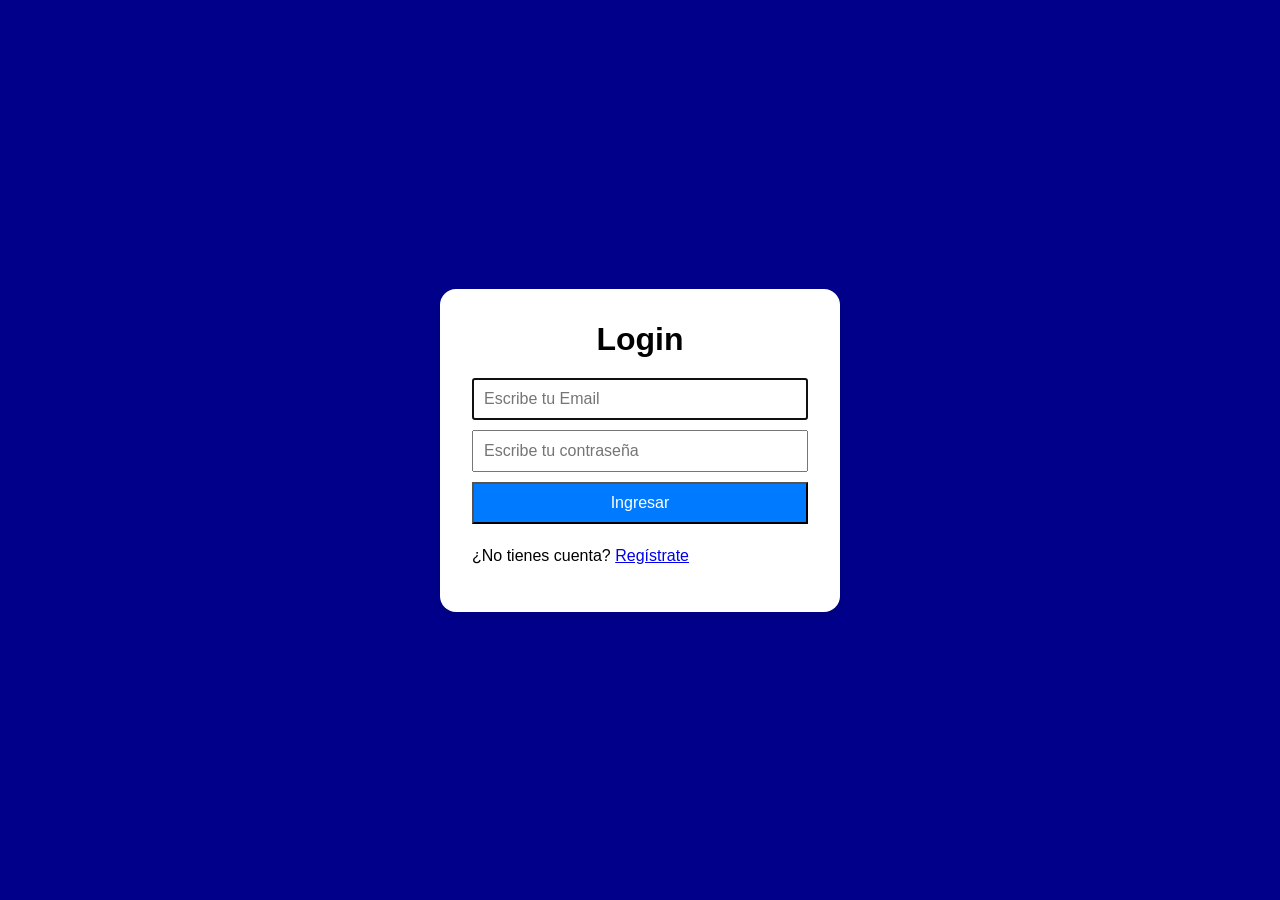
<file: Recursos autenticación/index.html>
<!DOCTYPE html>
<html lang="es">
<head>
    <title>Home</title>
    <link rel="stylesheet" href="./css/style.css">
    <link rel="shortcut icon" href="./imagen/favicon.ico" type="image/x-icon">
</head>
<body>
    <div class="bienvenido">
        <h1 id="saludo"></h1>
        <button id="logout">Salir</button>
    </div>

    <script src="./js/index.js"></script>
</body>
</html>
</file>
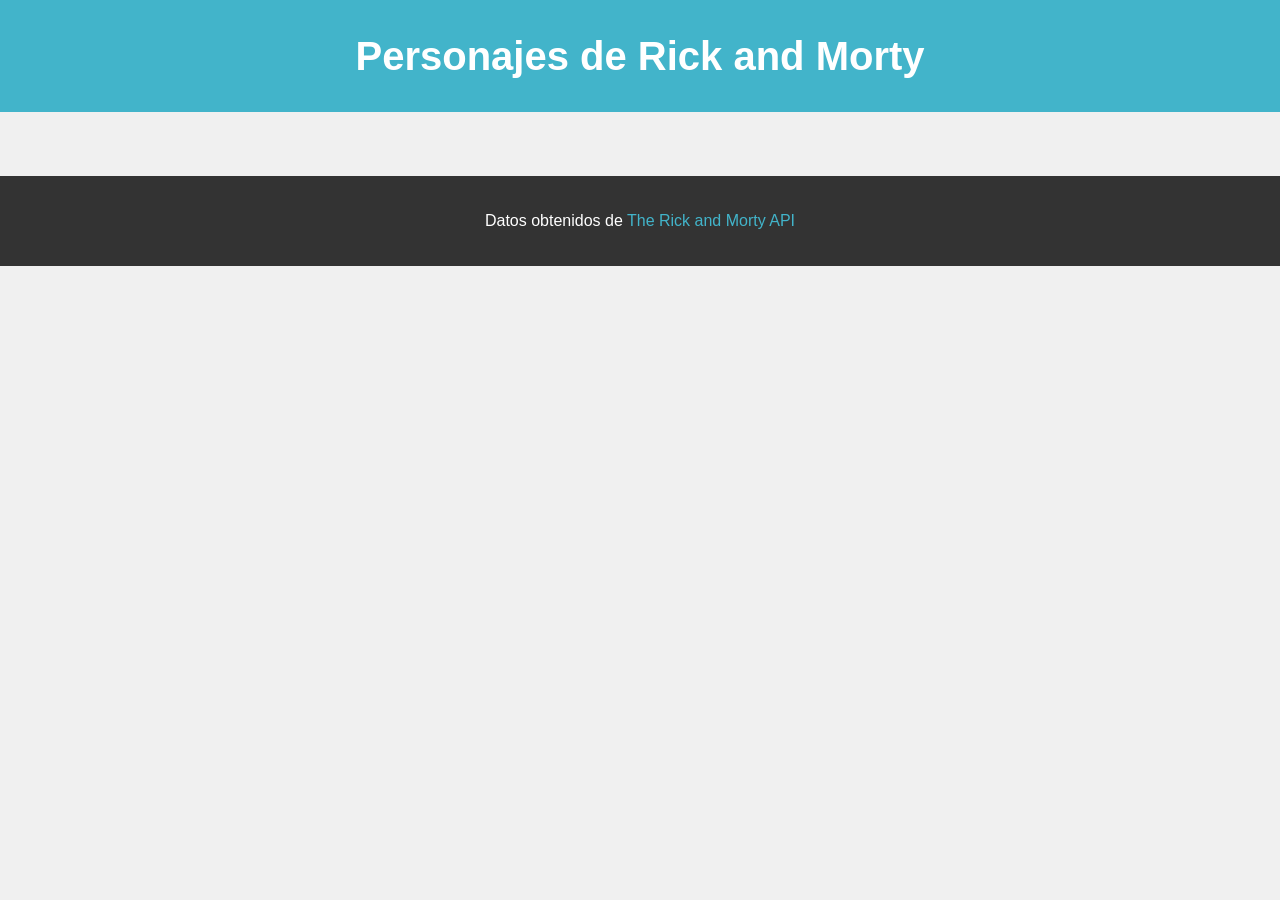
<file: RickAndMorty - template/index.html>
<!DOCTYPE html>
<html lang="es">
<head>
    <meta charset="UTF-8">
    <meta name="viewport" content="width=device-width, initial-scale=1.0">
    <title>Personajes de Rick and Morty</title>
    <link rel="stylesheet" href="styles.css">
</head>
<body>
    <header>
        <h1>Personajes de Rick and Morty</h1>
    </header>
    
    <main>
        <div id="characters-container" class="characters-grid"></div>
    </main>

    <footer>
        <p>Datos obtenidos de <a href="https://rickandmortyapi.com/" target="_blank">The Rick and Morty API</a></p>
    </footer>

    <script src="script.js"></script>
</body>
</html>
</file>
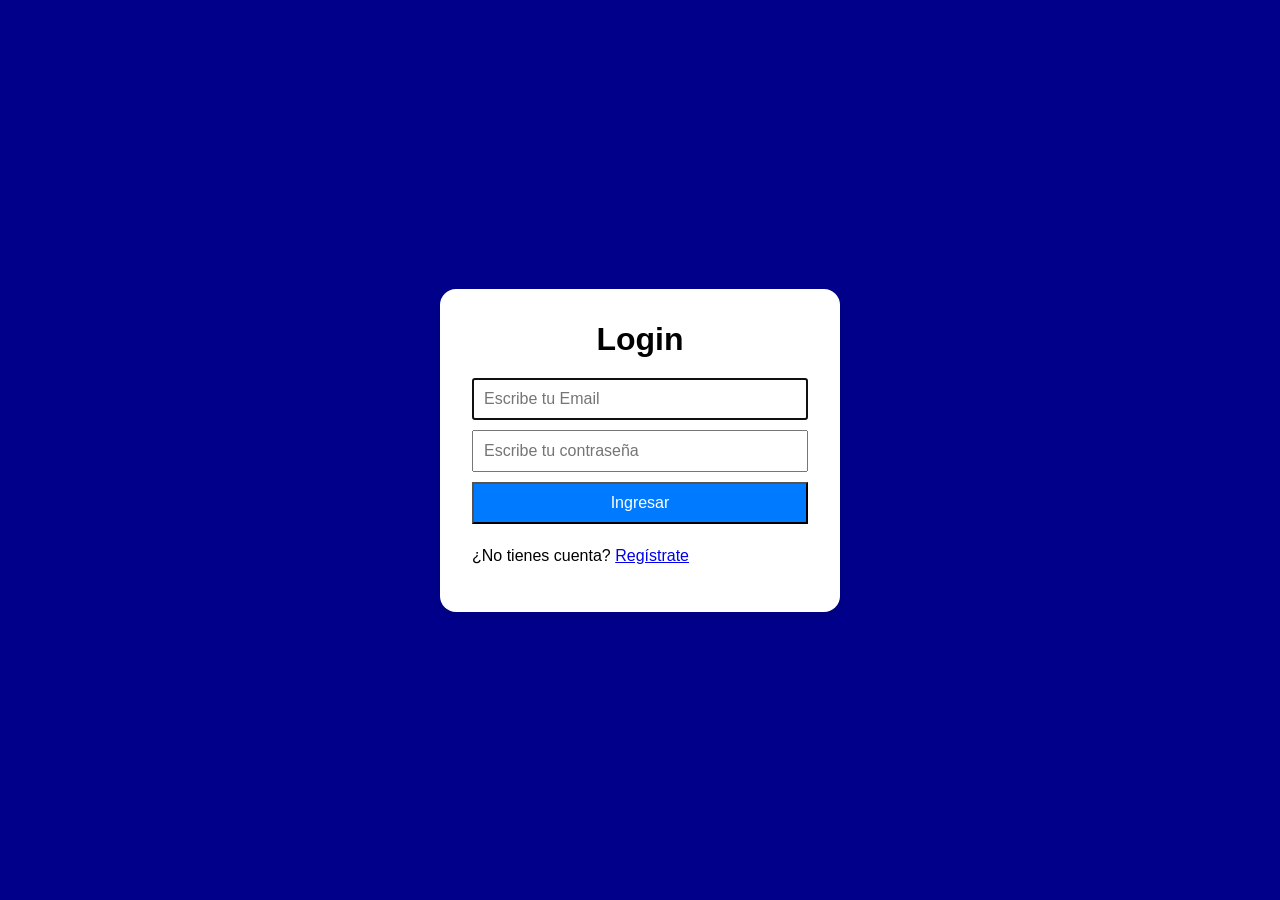
<file: Recursos autenticación/login.html>
<!DOCTYPE html>
<html lang="es">
<head>
    <title>Login</title>
    <link rel="stylesheet" href="./css/style.css">
    <link rel="shortcut icon" href="./imagen/favicon.ico" type="image/x-icon">
</head>
<body>

    <div class="form-container">
        <h1>Login</h1>
        <form id="loginForm">
            <input type="email" id="email" placeholder="Escribe tu Email" required autofocus>
            <input type="password" id="password" placeholder="Escribe tu contraseña" required>
            <button type="submit">Ingresar</button>
        </form>
        <br>
        <p>¿No tienes cuenta? <a href="registro.html">Regístrate</a></p>
    </div>

    <script src="./js/login.js"></script>
</body>
</html>
</file>
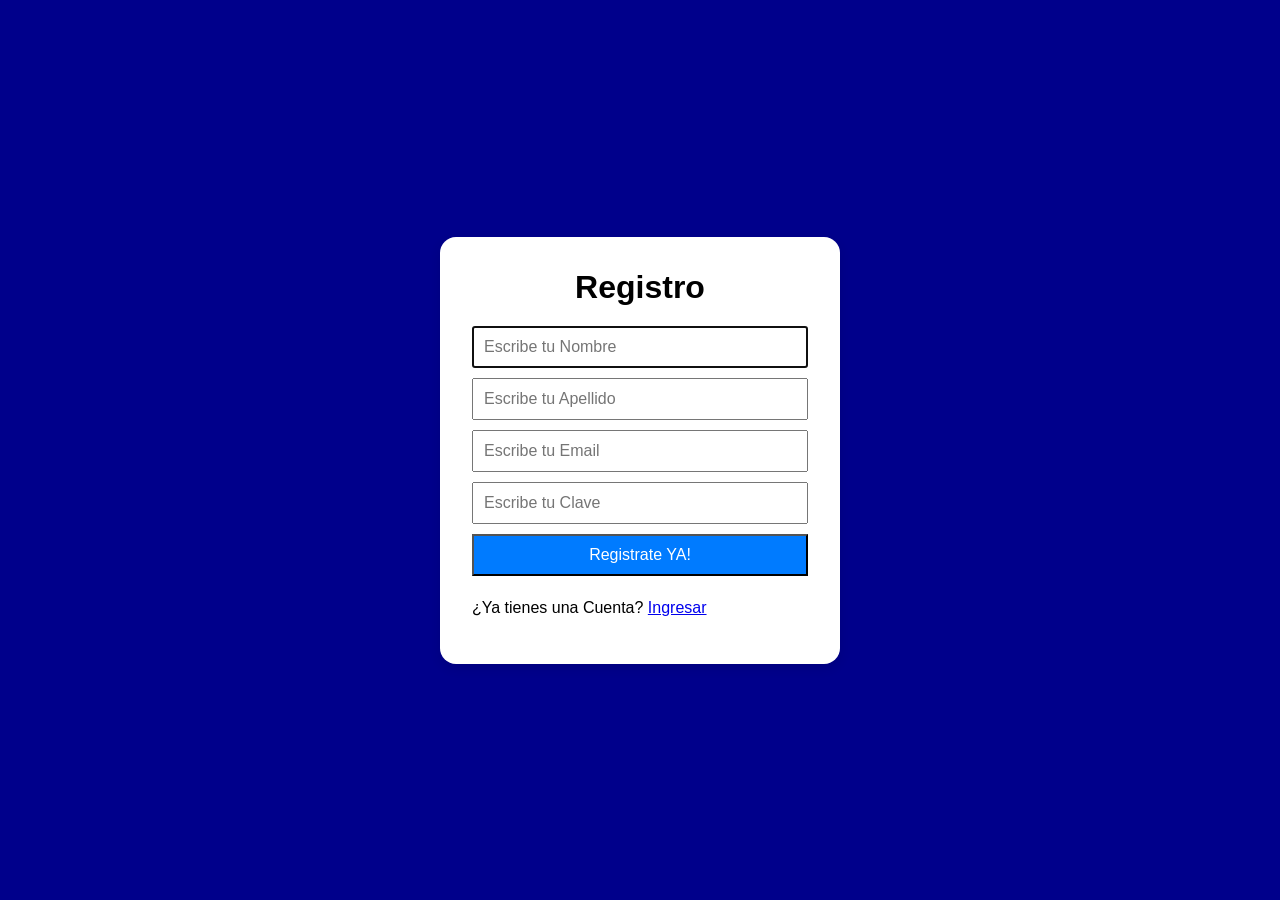
<file: Recursos autenticación/registro.html>
<!DOCTYPE html>
<html lang="es">
<head>
    <title>Registro</title>
    <link rel="stylesheet" href="./css/style.css">
    <link rel="shortcut icon" href="./imagen/favicon.ico" type="image/x-icon">
</head>
<body>

    <div class="form-container">
        <h1>Registro</h1>
        <form id="registroForm">
            <input type="text" id="nombre" placeholder="Escribe tu Nombre" autofocus>
            <input type="text" id="apellido" placeholder="Escribe tu Apellido" required>
            <input type="email" id="email" placeholder="Escribe tu Email" required>
            <input type="password" id="password" placeholder="Escribe tu Clave" required>
            <button type="submit">Registrate YA!</button>
        </form>
        <br>
        <p>¿Ya tienes una Cuenta? <a href="login.html">Ingresar</a></p>
    </div>

    <script src="./js/registro.js"></script>
</body>
</html>
</file>
<file: Recursos autenticación/css/style.css>
/* General Reset */
* {
  margin: 0;
  padding: 0;
  box-sizing: border-box;
}

body {
  margin: 0;
  padding: 0;
  font-family: Arial, sans-serif;
  background: #f0f2f5;
  height: 100vh;
  display: flex;
  justify-content: center;
  align-items: center;
  background-color: darkblue;
}

/* Headings */
h1 {
  margin-bottom: 15px;
  text-align: center;
}

/* Paragraphs */
p {
  margin-bottom: 15px;
}


/* Forms */
input, textarea, select, button {
  font-family: inherit;
  font-size: 100%;
  margin: 5px 0;
  padding: 10px;
}

button {
  cursor: pointer;
  background-color: #007BFF;
  color: white;
  padding: 10px;
}

.form-container {
  background: #fff;
  padding: 2rem;
  border-radius: 16px;
  box-shadow: 0 4px 12px rgba(0, 0, 0, 0.1);
  width: 100%;
  max-width: 400px;
}

form {
  display: flex;
  flex-direction: column;
}

.bienvenido {
  background: #fff;
  padding: 130px;
  border-radius: 16px;
  box-shadow: 0 4px 12px rgba(0, 0, 0, 0.1);
  width: 100%;
  max-width: 800px;
}
</file>
<file: RickAndMorty - template/styles.css>
* {
    margin: 0;
    padding: 0;
    box-sizing: border-box;
    font-family: 'Arial', sans-serif;
}

body {
    background-color: #f0f0f0;
    color: #333;
    line-height: 1.6;
}

header {
    background-color: #42b4ca;
    color: white;
    text-align: center;
    padding: 1.5rem 0;
    margin-bottom: 2rem;
}

header h1 {
    font-size: 2.5rem;
}

.characters-grid {
    display: grid;
    grid-template-columns: repeat(auto-fill, minmax(300px, 1fr));
    gap: 2rem;
    padding: 0 2rem;
    max-width: 1400px;
    margin: 0 auto;
}

.character-card {
    background-color: white;
    border-radius: 10px;
    overflow: hidden;
    box-shadow: 0 4px 8px rgba(0, 0, 0, 0.1);
    transition: transform 0.3s ease;
}

.character-card:hover {
    transform: translateY(-5px);
}

.character-image {
    width: 100%;
    height: 300px;
    object-fit: cover;
}

.character-info {
    padding: 1.5rem;
}

.character-name {
    font-size: 1.5rem;
    margin-bottom: 0.5rem;
    color: #42b4ca;
}

.character-detail {
    margin-bottom: 0.5rem;
}

.status {
    display: inline-block;
    width: 10px;
    height: 10px;
    border-radius: 50%;
    margin-right: 5px;
}

.status.alive {
    background-color: #55cc44;
}

.status.dead {
    background-color: #d63d2e;
}

.status.unknown {
    background-color: #9e9e9e;
}

footer {
    text-align: center;
    padding: 2rem 0;
    margin-top: 2rem;
    background-color: #333;
    color: white;
}

footer a {
    color: #42b4ca;
    text-decoration: none;
}

footer a:hover {
    text-decoration: underline;
}

@media (max-width: 768px) {
    .characters-grid {
        grid-template-columns: repeat(auto-fill, minmax(250px, 1fr));
    }
}
</file>
